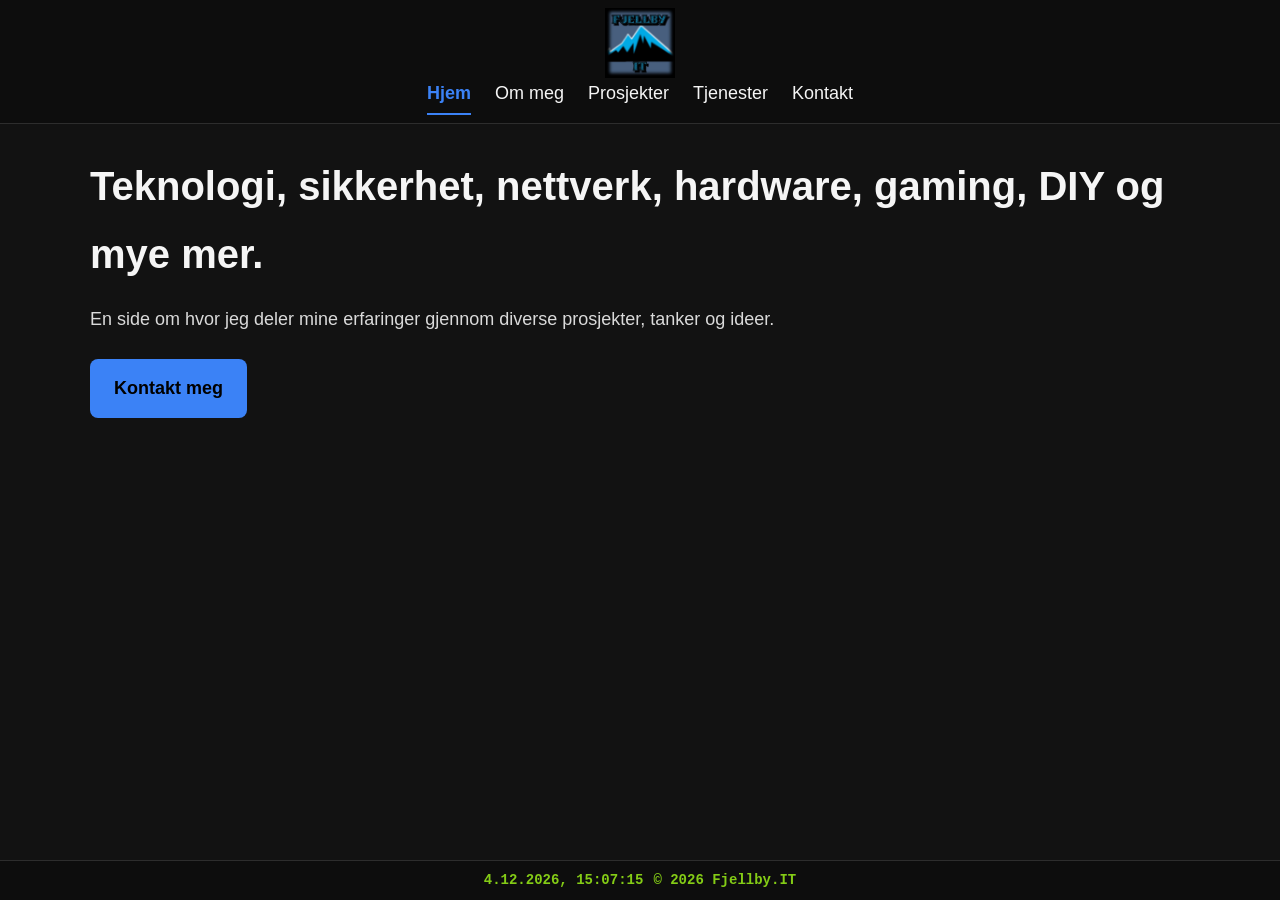
<file: index.html>
<!DOCTYPE html>
<html lang="no">
<head>
<link rel="icon" type="image/png" href="image/favicon.png">
<meta charset="UTF-8">
<meta name="viewport" content="width=device-width, initial-scale=1.0">
<title>Fjellby.IT</title>
<link rel="stylesheet" href="style.css">
</head>

<body>

<header>
<div class="container">
<nav>
<div class="logo"><a href="index.html"><img src="image/fjellbyit.png" alt="Fjellby.IT"></a></div>

<div class="menu">
<a href="index.html" class="active">Hjem</a>
<a href="about.html">Om meg</a>
<a href="prosjekter.html">Prosjekter</a>
<a href="services.html">Tjenester</a>
<a href="contact.html">Kontakt</a>
</div>
</nav>
</div>
</header>

<section class="hero container">
<h1>Teknologi, sikkerhet, nettverk, hardware, gaming, DIY og mye mer.</h1>

<p>
En side om hvor jeg deler mine erfaringer gjennom diverse prosjekter, tanker og ideer.
</p>

<a href="contact.html" class="btn">Kontakt meg</a>

</section>

<footer>
    <p id="clock"></p>
    <p class="clock-style">&copy; <span id="current-year"></span> Fjellby.IT</p>
</footer>

<script>
    document.getElementById("current-year").textContent = new Date().getFullYear();
</script>

<script>
function updateClock() {
const now = new Date();

document.getElementById("clock").textContent =
now.toLocaleString("no-NO",{hour12: false});
}

updateClock();
setInterval(updateClock, 1000);
</script>
</body>
</html>
</file>
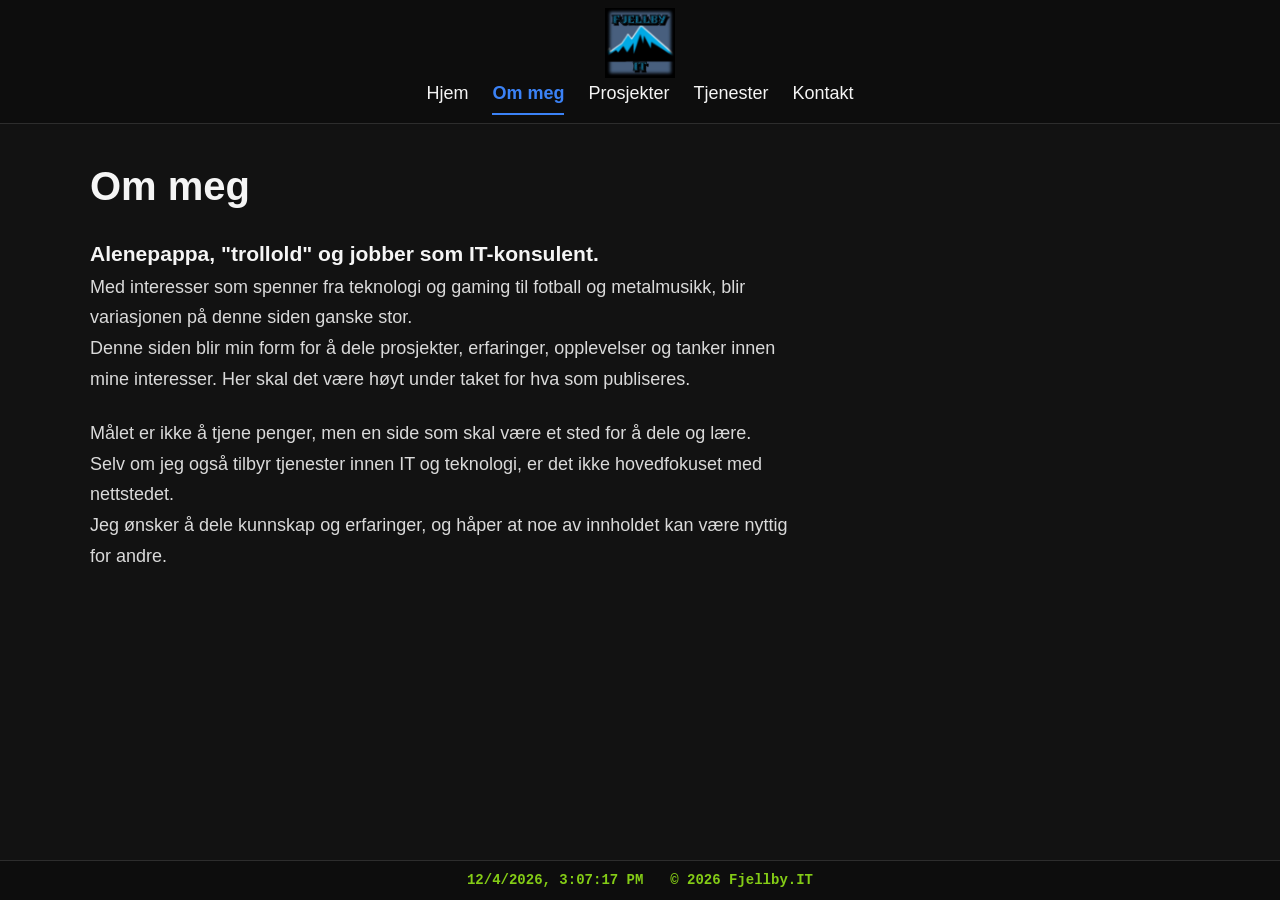
<file: About.html>
<!DOCTYPE html>
<html lang="no">
<head>
<link rel="icon" type="image/png" href="image/favicon.png">
<meta charset="UTF-8">
<meta name="viewport" content="width=device-width, initial-scale=1.0">
<title>Fjellby.IT</title>
<link rel="stylesheet" href="style.css">
</head>


<body>
<header>
<div class="container">
<nav>
<div class="logo"><a href="index.html"><img src="image/fjellbyit.png" alt="Fjellby.IT"> </a></div>

<div class="menu">
<a href="index.html">Hjem</a>
<a href="about.html" class="active">Om meg</a>
<a href="prosjekter.html">Prosjekter</a>
<a href="services.html">Tjenester</a>
<a href="contact.html">Kontakt</a>
</div>
</nav>
</div>
</header>

<section class="hero container">

<h1>Om meg</h1>


<h3>Alenepappa, "trollold" og jobber som IT-konsulent.</h3>
<p>Med interesser som spenner fra teknologi og gaming til fotball og metalmusikk, blir variasjonen på denne siden ganske stor.<br>
Denne siden blir min form for å dele prosjekter, erfaringer, opplevelser og tanker innen mine interesser. Her skal det være høyt under taket for hva som publiseres.</p> 
<p>Målet er ikke å tjene penger, men en side som skal være et sted for å dele og lære.
Selv om jeg også tilbyr tjenester innen IT og teknologi, er det ikke hovedfokuset med nettstedet.<br>
Jeg ønsker å dele kunnskap og erfaringer, og håper at noe av innholdet kan være nyttig for andre.</p>

<p>

</p>



</section>
<footer>
<p id="clock"></p>
<p class="clock-style">&nbsp; &copy; 2026 Fjellby.IT</p>
</footer>

<script>
function updateClock() {
const now = new Date();

document.getElementById("clock").textContent =
now.toLocaleString();
}

updateClock();
setInterval(updateClock, 1000);
</script>

</body>
</html>
</file>
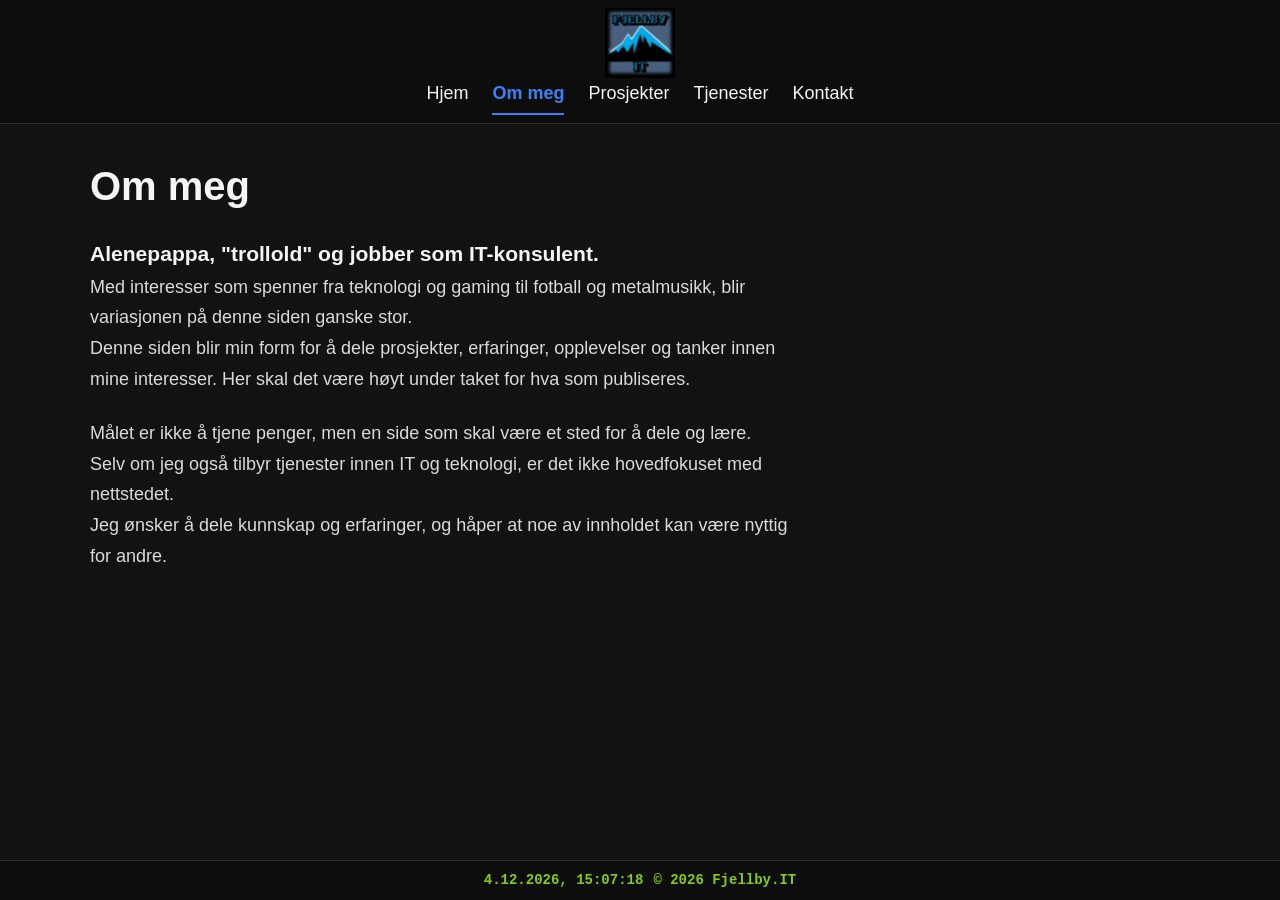
<file: about.html>
<!DOCTYPE html>
<html lang="no">
<head>
<link rel="icon" type="image/png" href="image/favicon.png">
<meta charset="UTF-8">
<meta name="viewport" content="width=device-width, initial-scale=1.0">
<title>Fjellby.IT</title>
<link rel="stylesheet" href="style.css">
</head>


<body>
<header>
<div class="container">
<nav>
<div class="logo"><a href="index.html"><img src="image/fjellbyit.png" alt="Fjellby.IT"> </a></div>

<div class="menu">
<a href="index.html">Hjem</a>
<a href="about.html" class="active">Om meg</a>
<a href="prosjekter.html">Prosjekter</a>
<a href="services.html">Tjenester</a>
<a href="contact.html">Kontakt</a>
</div>
</nav>
</div>
</header>

<section class="hero container">

<h1>Om meg</h1>


<h3>Alenepappa, "trollold" og jobber som IT-konsulent.</h3>
<p>Med interesser som spenner fra teknologi og gaming til fotball og metalmusikk, blir variasjonen på denne siden ganske stor.<br>
Denne siden blir min form for å dele prosjekter, erfaringer, opplevelser og tanker innen mine interesser. Her skal det være høyt under taket for hva som publiseres.</p> 
<p>Målet er ikke å tjene penger, men en side som skal være et sted for å dele og lære.
Selv om jeg også tilbyr tjenester innen IT og teknologi, er det ikke hovedfokuset med nettstedet.<br>
Jeg ønsker å dele kunnskap og erfaringer, og håper at noe av innholdet kan være nyttig for andre.</p> 

<p>

</p>



</section>
<footer>
    <p id="clock"></p>
    <p class="clock-style">&copy; <span id="current-year"></span> Fjellby.IT</p>
</footer>

<script>
    document.getElementById("current-year").textContent = new Date().getFullYear();
</script>

<script>
function updateClock() {
const now = new Date();

document.getElementById("clock").textContent =
now.toLocaleString("no-NO",{hour12: false});
}

updateClock();
setInterval(updateClock, 1000);
</script>

</body>
</html>
</file>
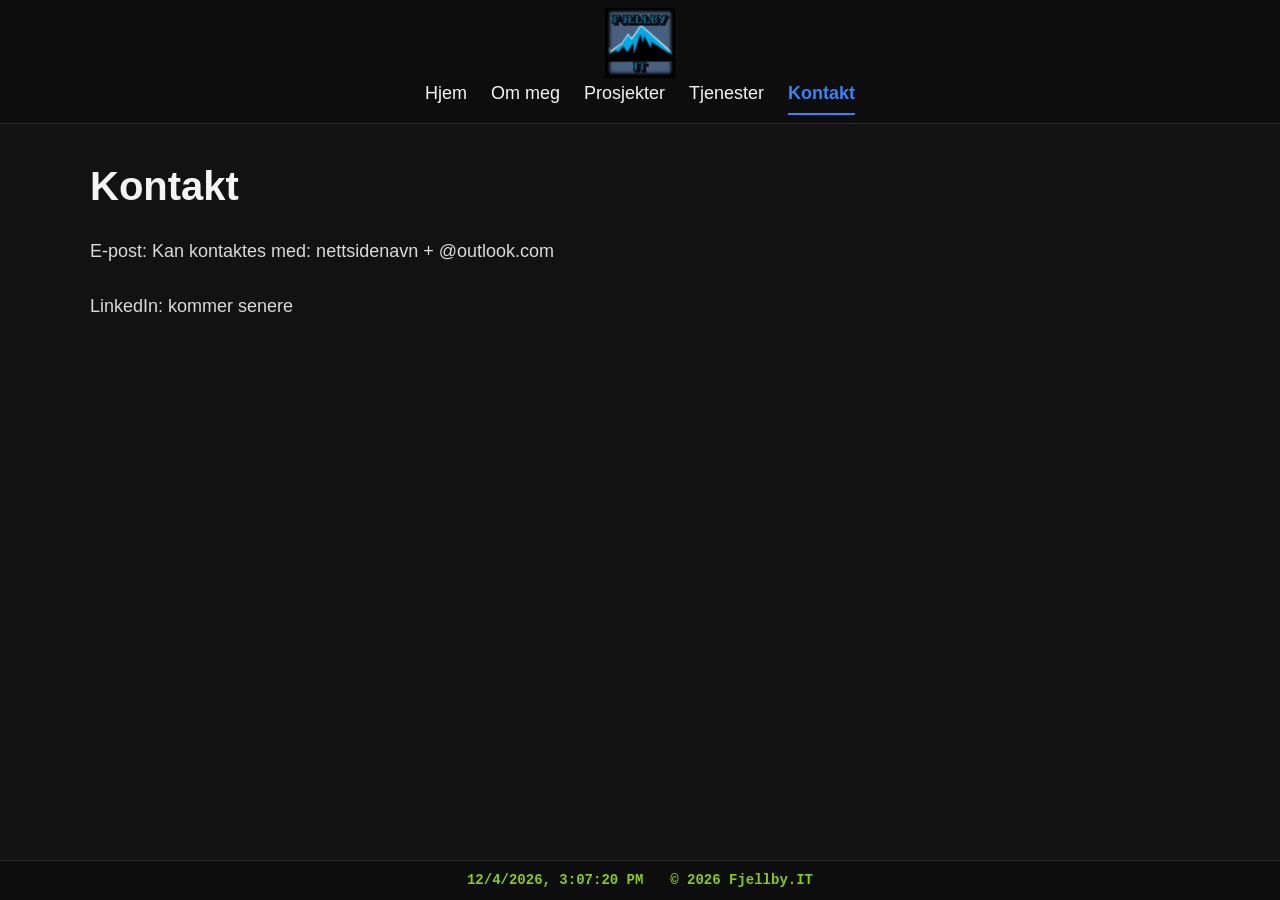
<file: Contact.html>
<!DOCTYPE html>
<html lang="no">
<head>
<link rel="icon" type="image/png" href="image/favicon.png">
<meta charset="UTF-8">
<meta name="viewport" content="width=device-width, initial-scale=1.0">
<title>Fjellby.IT</title>
<link rel="stylesheet" href="style.css">
</head>


<body>
<header>
<div class="container">
<nav>
<div class="logo"><a href="index.html"><img src="image/fjellbyit.png" alt="Fjellby.IT"></a></div>

<div class="menu">
<a href="index.html">Hjem</a>
<a href="about.html">Om meg</a>
<a href="prosjekter.html">Prosjekter</a>
<a href="services.html">Tjenester</a>
<a href="contact.html" class="active">Kontakt</a>
</div>
</nav>
</div>
</header>


<section class="hero container">


<h1>Kontakt</h1>

<p>E-post: Kan kontaktes med: nettsidenavn + @outlook.com</p>

<p>LinkedIn: kommer senere</p>
</section>

<footer>
<p id="clock"></p>
<p class="clock-style">&nbsp; &copy; 2026 Fjellby.IT</p>
</footer>

<script>
function updateClock() {
const now = new Date();

document.getElementById("clock").textContent =
now.toLocaleString();
}

updateClock();
setInterval(updateClock, 1000);
</script>
</body>
</html>
</file>
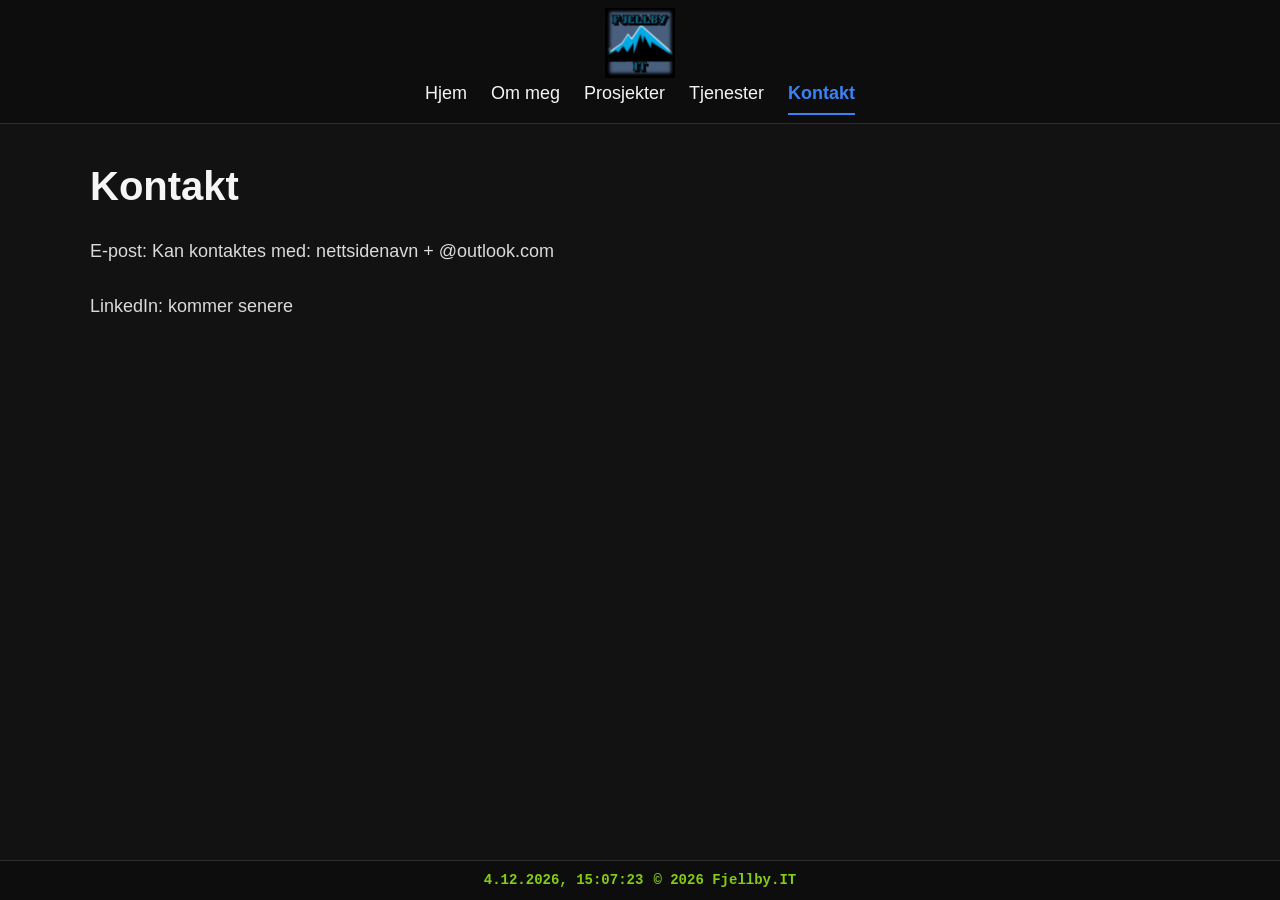
<file: contact.html>
<!DOCTYPE html>
<html lang="no">
<head>
<link rel="icon" type="image/png" href="image/favicon.png">
<meta charset="UTF-8">
<meta name="viewport" content="width=device-width, initial-scale=1.0">
<title>Fjellby.IT</title>
<link rel="stylesheet" href="style.css">
</head>


<body>
<header>
<div class="container">
<nav>
<div class="logo"><a href="index.html"><img src="image/fjellbyit.png" alt="Fjellby.IT"></a></div>

<div class="menu">
<a href="index.html">Hjem</a>
<a href="about.html">Om meg</a>
<a href="prosjekter.html">Prosjekter</a>
<a href="services.html">Tjenester</a>
<a href="contact.html" class="active">Kontakt</a>
</div>
</nav>
</div>
</header>


<section class="hero container">


<h1>Kontakt</h1>

<p>E-post: Kan kontaktes med: nettsidenavn + @outlook.com</p>

<p>LinkedIn: kommer senere</p>
</section>

<footer>
    <p id="clock"></p>
    <p class="clock-style">&copy; <span id="current-year"></span> Fjellby.IT</p>
</footer>

<script>
    document.getElementById("current-year").textContent = new Date().getFullYear();
</script>

<script>
function updateClock() {
const now = new Date();

document.getElementById("clock").textContent =
now.toLocaleString("no-NO",{hour12: false});
}

updateClock();
setInterval(updateClock, 1000);
</script>
</body>
</html>
</file>
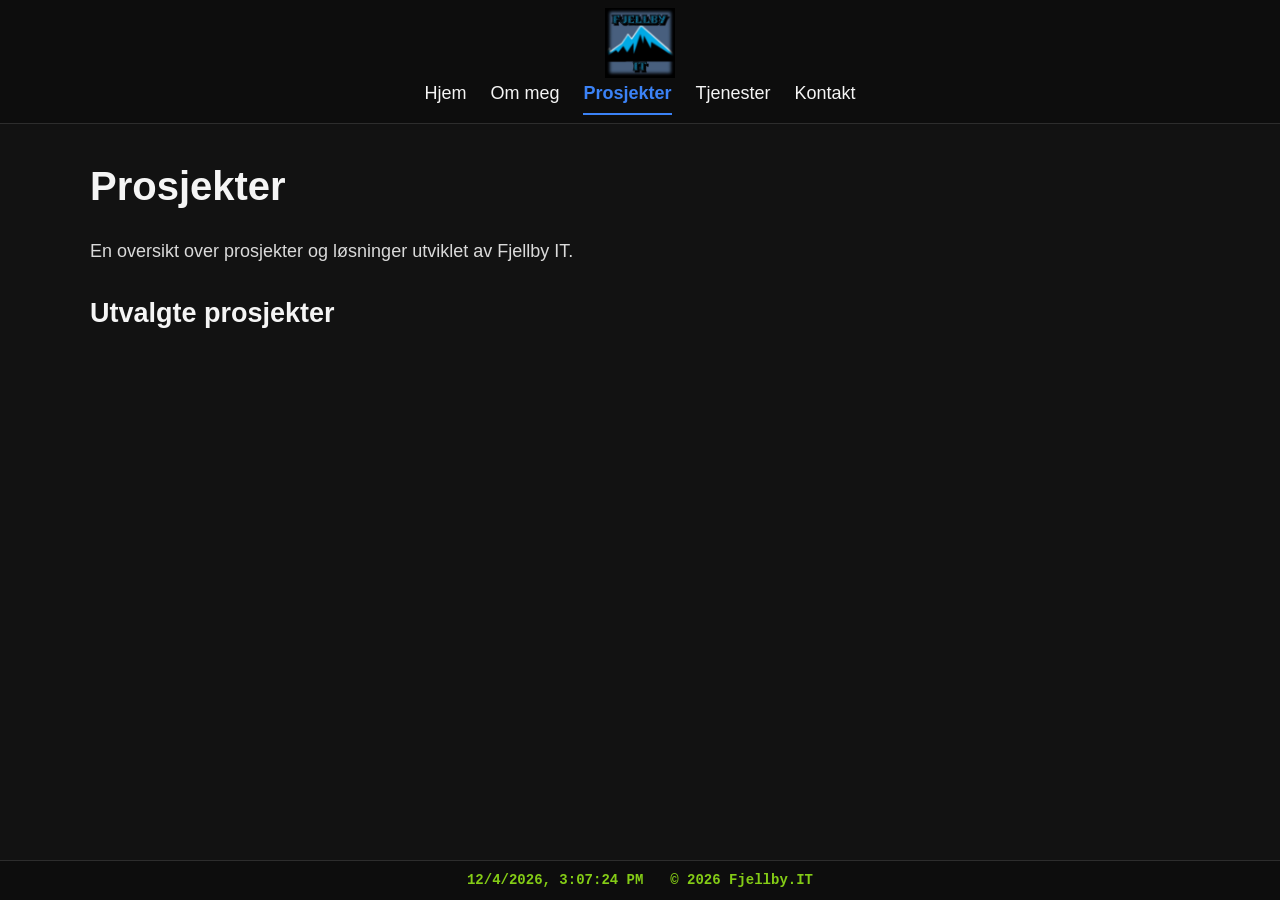
<file: Prosjekter.html>
<!DOCTYPE html>
<html lang="no">
<head>
<link rel="icon" type="image/png" href="image/favicon.png">
<meta charset="UTF-8">
<meta name="viewport" content="width=device-width, initial-scale=1.0">
<title>Fjellby.IT</title>
<link rel="stylesheet" href="style.css">
</head>


<body>
<header>
<div class="container">
<nav>
<div class="logo"><a href="index.html"><img src="image/fjellbyit.png" alt="Fjellby.IT"></a></div>

<div class="menu">
<a href="index.html">Hjem</a>
<a href="about.html">Om meg</a>
<a href="prosjekter.html" class="active">Prosjekter</a>
<a href="services.html">Tjenester</a>
<a href="contact.html">Kontakt</a>
</div>
</nav>
</div>
</header>

<section class="hero container">
		<h1>Prosjekter</h1>
		<p>En oversikt over prosjekter og løsninger utviklet av Fjellby IT.</p>

		<h2>Utvalgte prosjekter</h2>
				
		<!--h3>Nettsider</h3>
        <p>Moderne og brukervennlige nettsider tilpasset ulike behov.</p>
		
        <h3>Digitale løsninger</h3>
		<p>Praktiske digitale løsninger som gjør arbeidshverdagen enklere.</p-->

</section>

<footer>
<p id="clock"></p>
<p class="clock-style">&nbsp; &copy; 2026 Fjellby.IT</p>
</footer>

<script>
function updateClock() {
const now = new Date();

document.getElementById("clock").textContent =
now.toLocaleString();
}

updateClock();
setInterval(updateClock, 1000);
</script>
</body>
</html>
</file>
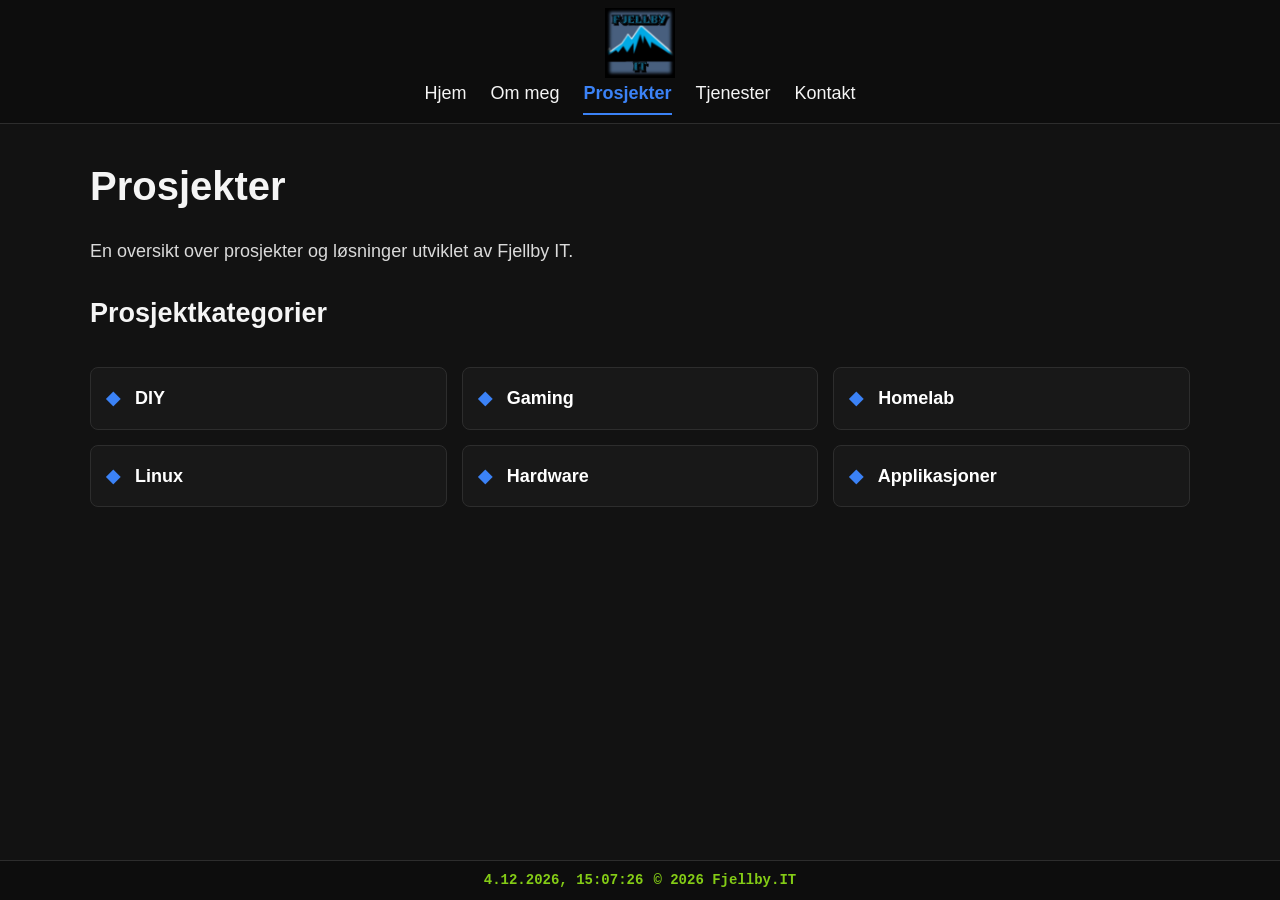
<file: prosjekter.html>
<!DOCTYPE html>
<html lang="no">
<head>
<link rel="icon" type="image/png" href="image/favicon.png">
<meta charset="UTF-8">
<meta name="viewport" content="width=device-width, initial-scale=1.0">
<title>Fjellby.IT</title>
<link rel="stylesheet" href="style.css">
</head>


<body>
<header>
<div class="container">
<nav>
<div class="logo"><a href="index.html"><img src="image/fjellbyit.png" alt="Fjellby.IT"></a></div>

<div class="menu">
<a href="index.html">Hjem</a>
<a href="about.html">Om meg</a>
<a href="prosjekter.html" class="active">Prosjekter</a>
<a href="services.html">Tjenester</a>
<a href="contact.html">Kontakt</a>
</div>
</nav>
</div>
</header>

<section class="hero container">
		<h1>Prosjekter</h1>
		<p>En oversikt over prosjekter og løsninger utviklet av Fjellby IT.</p>

		<h2>Prosjektkategorier</h2>
        <br>

<div class="project-list">

    <a href="prosjekter/diy.html" class="project-box">
        <span class="project-icon">◆</span>
        DIY
    </a>

    <a href="prosjekter/gaming.html" class="project-box">
        <span class="project-icon">◆</span>
        Gaming
    </a>

    <a href="prosjekter/homelab.html" class="project-box">
        <span class="project-icon">◆</span>
        Homelab
    </a>

    <a href="prosjekter/linux.html" class="project-box">
        <span class="project-icon">◆</span>
        Linux
    </a>

    <a href="prosjekter/hardware.html" class="project-box">
        <span class="project-icon">◆</span>
        Hardware
    </a>

     <a href="prosjekter/apps.html" class="project-box">
        <span class="project-icon">◆</span>
        Applikasjoner
    </a>

</div>
        
		
        <!--h3>Digitale løsninger</h3>
		<p>Praktiske digitale løsninger som gjør arbeidshverdagen enklere.</p-->

</section>

<footer>
    <p id="clock"></p>
    <p class="clock-style">&copy; <span id="current-year"></span> Fjellby.IT</p>
</footer>

<script>
    document.getElementById("current-year").textContent = new Date().getFullYear();
</script>

<script>
function updateClock() {
const now = new Date();

document.getElementById("clock").textContent =
now.toLocaleString("no-NO",{hour12: false});
}

updateClock();
setInterval(updateClock, 1000);
</script>
</body>
</html>
</file>
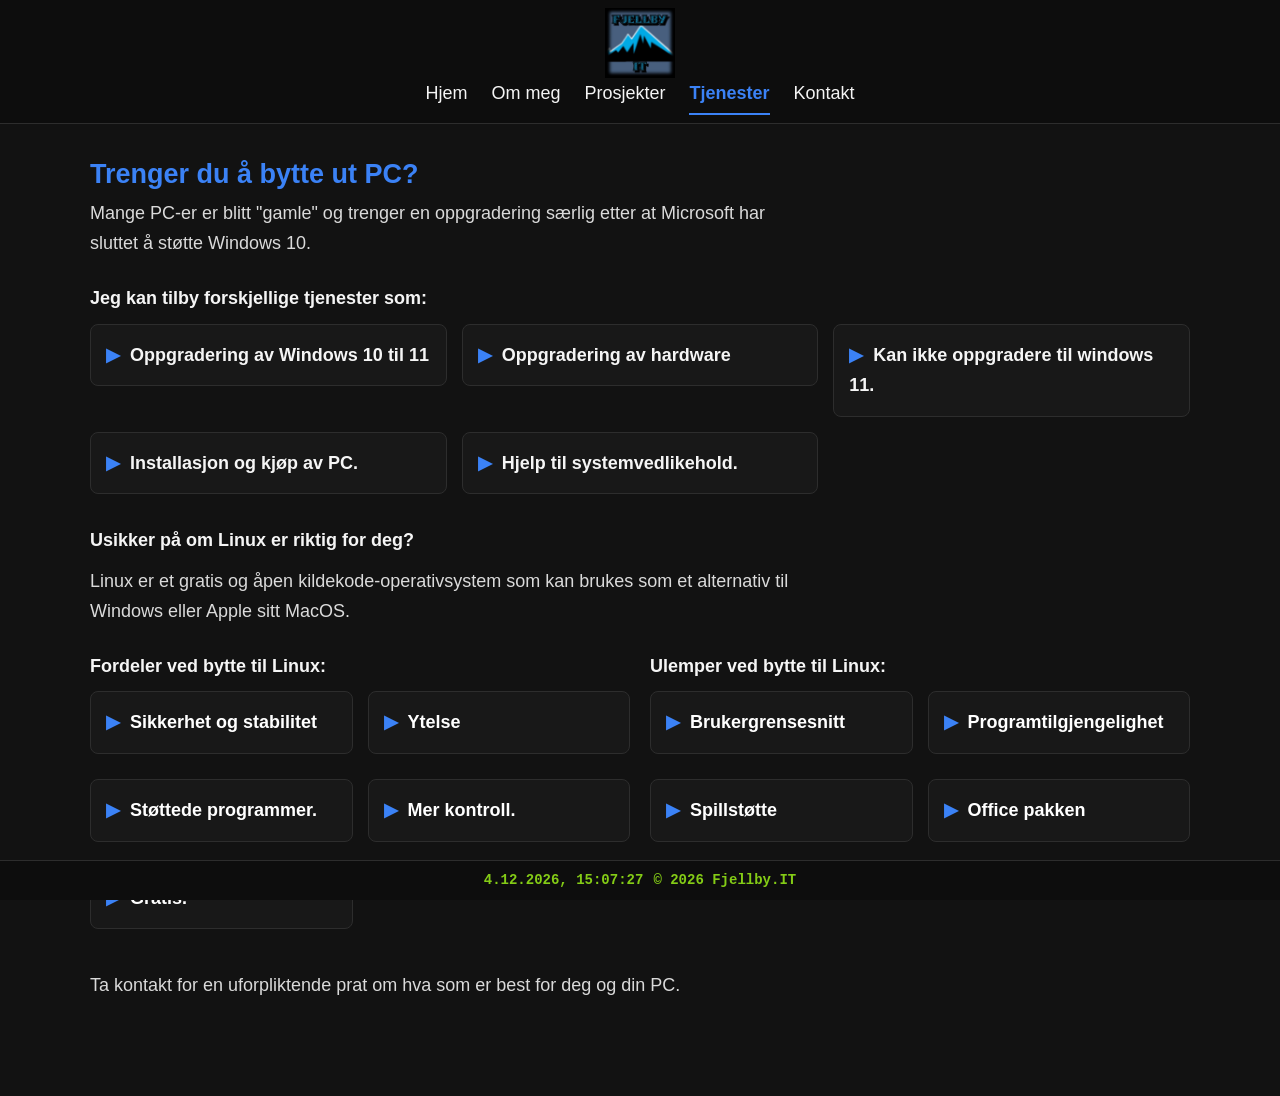
<file: services.html>
<!DOCTYPE html>
<html lang="no">
<head>
<link rel="icon" type="image/png" href="image/favicon.png">
<meta charset="UTF-8">
<meta name="viewport" content="width=device-width, initial-scale=1.0">
<title>Fjellby.IT</title>
<link rel="stylesheet" href="style.css">
</head>


<body>
<header>
<div class="container">
<nav>
<div class="logo"><a href="index.html"><img src="image/fjellbyit.png" alt="Fjellby.IT"></a></div>

<div class="menu">
<a href="index.html">Hjem</a>
<a href="about.html">Om meg</a>
<a href="prosjekter.html">Prosjekter</a>
<a href="services.html" class="active">Tjenester</a>
<a href="contact.html">Kontakt</a>
</div>
</nav>
</div>
</header>

<section class="hero container">
    
<h2 class="page-title">Trenger du å bytte ut PC?</h2>
<p>Mange PC-er er blitt "gamle" og trenger en oppgradering særlig etter at Microsoft har sluttet å støtte Windows 10.</p>
<h4>Jeg kan tilby forskjellige tjenester som:</h4>
<div class="column">
    <div class="service-list-3">
    
    <details>
        <summary>Oppgradering av Windows 10 til 11</summary>
        <p>Sjekke for muligheter for oppgradering av Windows 10 til 11.</p>
    </details>
    <details>
        <summary>Oppgradering av hardware</summary>
        <p>Sjekke om det går an å oppgradere hardware og gi tips til hvilke innkjøp det er verdt å gjøre.</p>
    </details>
    <details>
        <summary>Kan ikke oppgradere til windows 11.</summary>
        <p>Bytte fra Windows operativsystem til et Linux basert operativsystem kan gi PC en nytt liv noen år til.</p>
    </details>
    <details>
        <summary>Installasjon og kjøp av PC.</summary>
        <p>Installere ny hardware eller software og gi råd om kjøp av ny PC, hardware og software.</p>
    </details>
    <details>
        <summary>Hjelp til systemvedlikehold.</summary>
        <p>"Cleanup" av systemet (om pc virker treg). Sette opp ny PC, nettverk og trådløse enheter. Eventuelt sikkerhetskopi av filer.</p>  
    </details>
    </div>
</div>
<br>
<h4>Usikker på om Linux er riktig for deg?</h4>
    <p>Linux er et gratis og åpen kildekode-operativsystem som kan brukes som et alternativ til Windows eller Apple sitt MacOS.</p>
<div class="pros-cons">
    <div class="column">
    <h4>Fordeler ved bytte til Linux:</h4>
    <div class="service-list">

<details>
    <summary>Sikkerhet og stabilitet</summary>
    <p>Økt sikkerhet og stabilitet ettersom Windows 10 ikke lenger støttes og oppdateres.</p>
</details>
<details>
    <summary>Ytelse</summary>
    <p>Bedre ytelse på eldre PC-er.</p>
</details>
<details> 
    <summary>Støttede programmer.</summary>
    <p>Epost, nettbank, internett, og andre programmer i nettleser fungerer som før.</p>
</details>
<details>
    <summary>Mer kontroll.</summary>
    <p>Mer kontroll over ditt system og personlig informasjon. Informasjonen din blir ikke solgt til tredjeparter.</p>
</details>
<details>
    <summary>Gratis.</summary>
    <p>Mulighet for å bruke programmer som er gratis og har åpen kildekode-programvare.</p>
</details>
    </div>
    </div>
<br>
<div class="column">
<h4>Ulemper ved bytte til Linux:</h4>
<div class="service-list">

<details>
    <summary>Brukergrensesnitt</summary>
    <p>Det kan se litt annerledes ut enn det du er vant til.</p>
</details>
<details>
    <summary>Programtilgjengelighet</summary>
    <p>Ikke alle programmer er tilgjengelige for Linux.</p>
</details>
<details>
    <summary>Spillstøtte</summary>
    <p>Spill som krever Anti-cheat-systemer støttes ikke i Linux per dags dato. Noen spill kan også være vanskelige å starte eller starter ikke i det hele tatt.</p>
</details>
<details>
    <summary>Office pakken</summary>
    <p>Office pakken er ikke tilgjengelig for Linux (men det finnes alternativer som ser og fungerer på lik linje).</p>
</details>
</div>
</div>
</div>
<br>
<p>Ta kontakt for en uforpliktende prat om hva som er best for deg og din PC.</p>
</section>
<footer>
    <p id="clock"></p>
    <p class="clock-style">&copy; <span id="current-year"></span> Fjellby.IT</p>
</footer>

<script>
    document.getElementById("current-year").textContent = new Date().getFullYear();
</script>

<script>
function updateClock() {
const now = new Date();

document.getElementById("clock").textContent =
now.toLocaleString("no-NO",{hour12: false});
}

updateClock();
setInterval(updateClock, 1000);
</script>
</body>
</html>
</file>
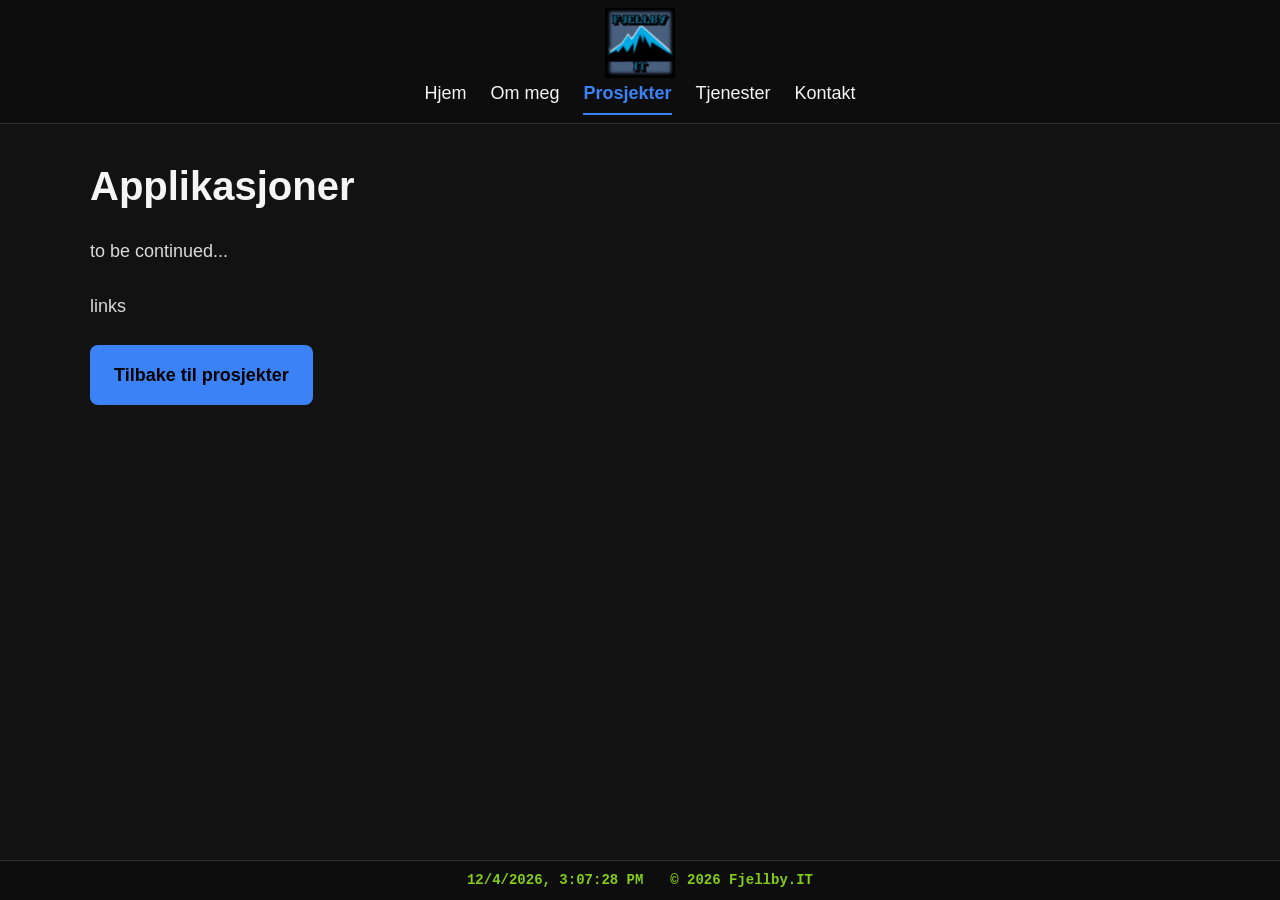
<file: prosjekter/apps.html>
<!DOCTYPE html>
<html lang="no">
<head>
<link rel="icon" type="image/png" href="../image/favicon.png">
<meta charset="UTF-8">
<meta name="viewport" content="width=device-width, initial-scale=1.0">
<title>Fjellby.IT</title>
<link rel="stylesheet" href="../style.css">
</head>


<body>
<header>
<div class="container">
<nav>
<div class="logo"><a href="../index.html"><img src="../image/fjellbyit.png" alt="Fjellby.IT"></a></div>

<div class="menu">
<a href="../index.html">Hjem</a>
<a href="../about.html">Om meg</a>
<a href="../prosjekter.html" class="active">Prosjekter</a>
<a href="../services.html">Tjenester</a>
<a href="../contact.html">Kontakt</a>
</div>
</nav>
</div>
</header>


<section class="hero container">


<h1>Applikasjoner</h1>

<p>to be continued...</p>

<p>links</p>
<a href="../prosjekter.html" class="btn">Tilbake til prosjekter</a>
</section>

<footer>
<p id="clock"></p>
<p class="clock-style">&nbsp; &copy; 2026 Fjellby.IT</p>
</footer>

<script>
function updateClock() {
const now = new Date();

document.getElementById("clock").textContent =
now.toLocaleString();
}

updateClock();
setInterval(updateClock, 1000);
</script>
</body>
</html>
</file>
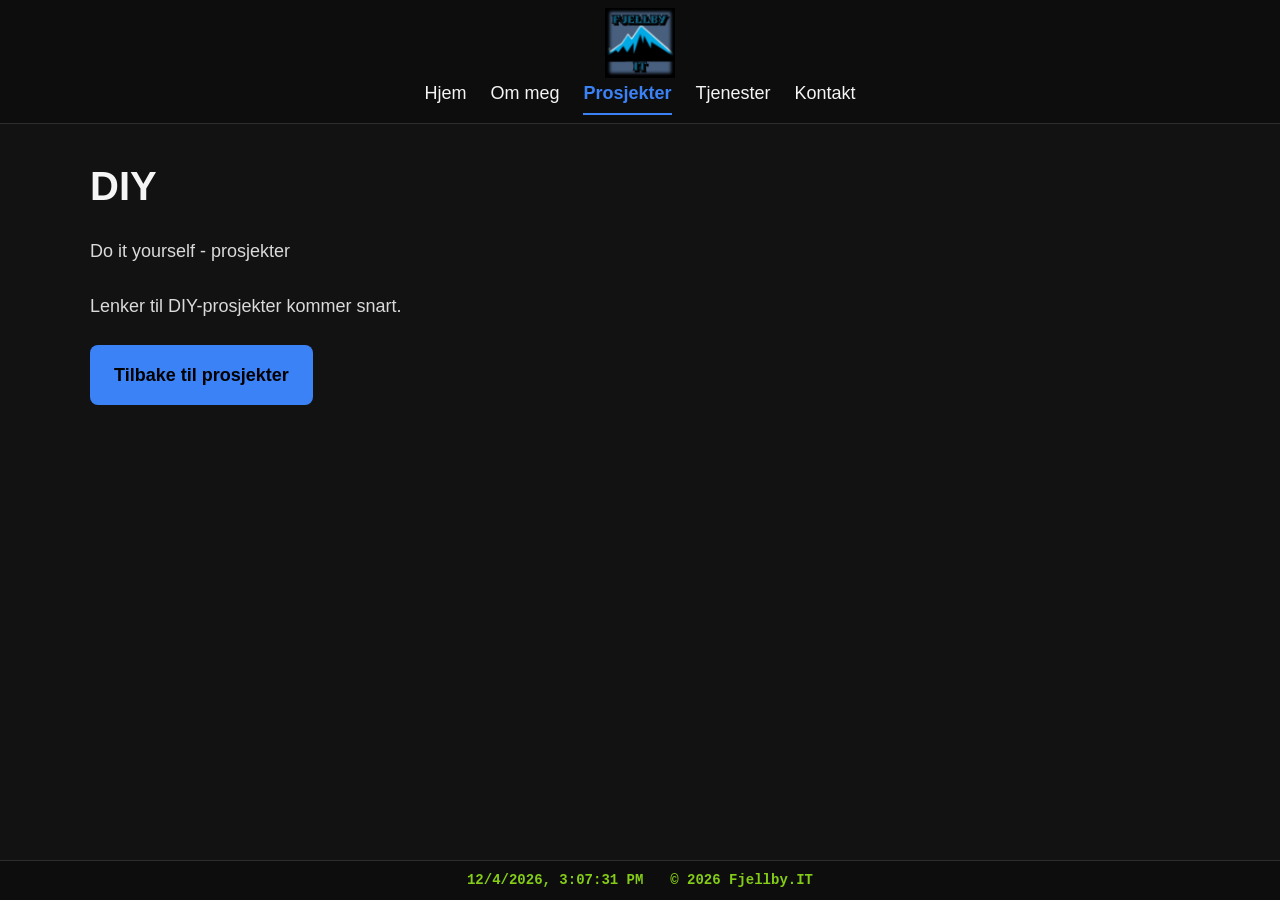
<file: prosjekter/diy.html>
<!DOCTYPE html>
<html lang="no">
<head>
<link rel="icon" type="image/png" href="../image/favicon.png">
<meta charset="UTF-8">
<meta name="viewport" content="width=device-width, initial-scale=1.0">
<title>Fjellby.IT</title>
<link rel="stylesheet" href="../style.css">
</head>


<body>
<header>
<div class="container">
<nav>
<div class="logo"><a href="../index.html"><img src="../image/fjellbyit.png" alt="Fjellby.IT"></a></div>

<div class="menu">
<a href="../index.html">Hjem</a>
<a href="../about.html">Om meg</a>
<a href="../prosjekter.html" class="active">Prosjekter</a>
<a href="../services.html">Tjenester</a>
<a href="../contact.html">Kontakt</a>
</div>
</nav>
</div>
</header>


<section class="hero container">


<h1>DIY</h1>

<p>Do it yourself - prosjekter</p>

<p>Lenker til DIY-prosjekter kommer snart.</p>
<a href="../prosjekter.html" class="btn">Tilbake til prosjekter</a>
</section>

<footer>
<p id="clock"></p>
<p class="clock-style">&nbsp; &copy; 2026 Fjellby.IT</p>
</footer>

<script>
function updateClock() {
const now = new Date();

document.getElementById("clock").textContent =
now.toLocaleString();
}

updateClock();
setInterval(updateClock, 1000);
</script>
</body>
</html>
</file>
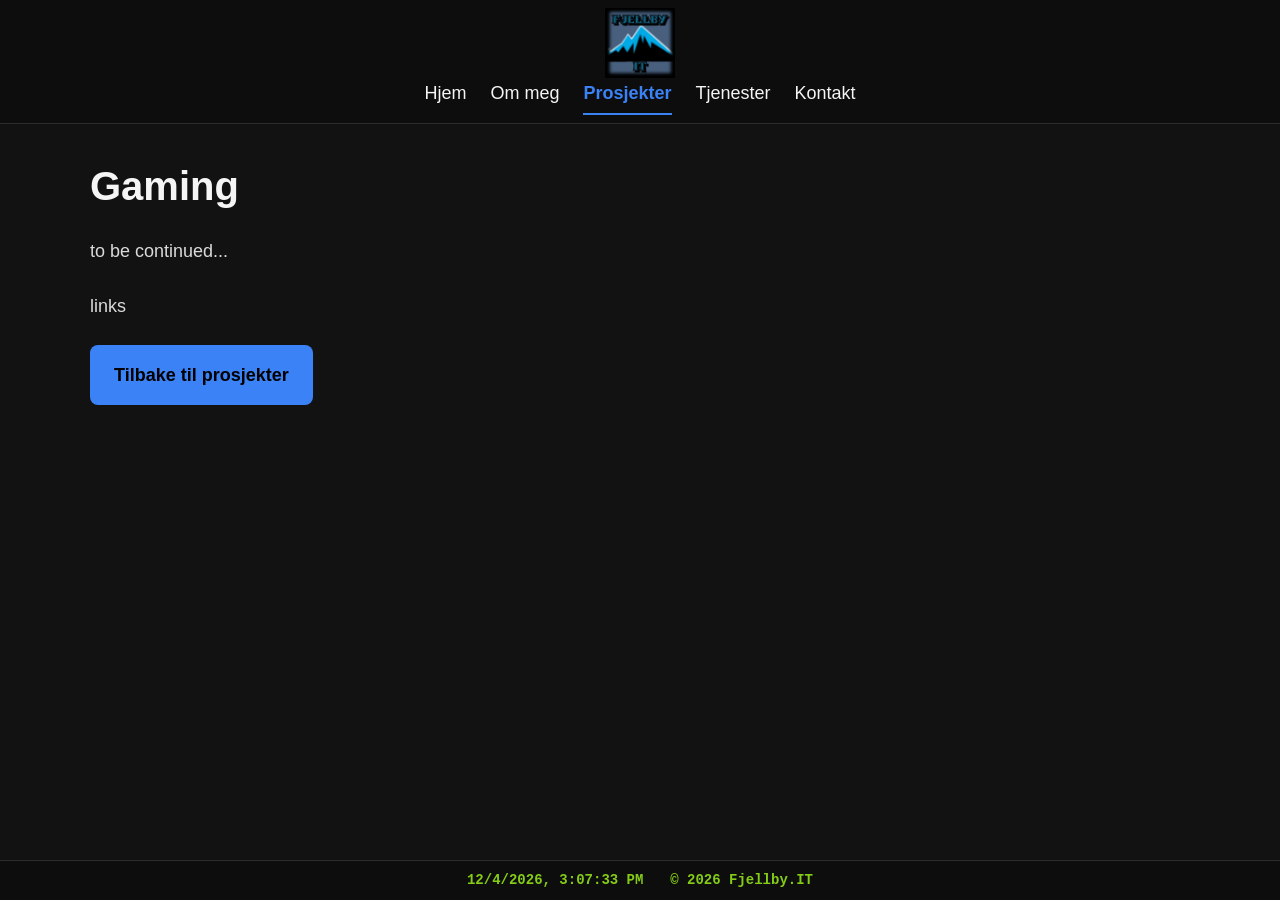
<file: prosjekter/gaming.html>
<!DOCTYPE html>
<html lang="no">
<head>
<link rel="icon" type="image/png" href="../image/favicon.png">
<meta charset="UTF-8">
<meta name="viewport" content="width=device-width, initial-scale=1.0">
<title>Fjellby.IT</title>
<link rel="stylesheet" href="../style.css">
</head>


<body>
<header>
<div class="container">
<nav>
<div class="logo"><a href="../index.html"><img src="../image/fjellbyit.png" alt="Fjellby.IT"></a></div>

<div class="menu">
<a href="../index.html">Hjem</a>
<a href="../about.html">Om meg</a>
<a href="../prosjekter.html" class="active">Prosjekter</a>
<a href="../services.html">Tjenester</a>
<a href="../contact.html">Kontakt</a>
</div>
</nav>
</div>
</header>


<section class="hero container">


<h1>Gaming</h1>

<p>to be continued...</p>

<p>links</p>
</p><a href="../prosjekter.html" class="btn">Tilbake til prosjekter</a>
</section>

<footer>
<p id="clock"></p>
<p class="clock-style">&nbsp; &copy; 2026 Fjellby.IT</p>
</footer>

<script>
function updateClock() {
const now = new Date();

document.getElementById("clock").textContent =
now.toLocaleString();
}

updateClock();
setInterval(updateClock, 1000);
</script>
</body>
</html>
</file>
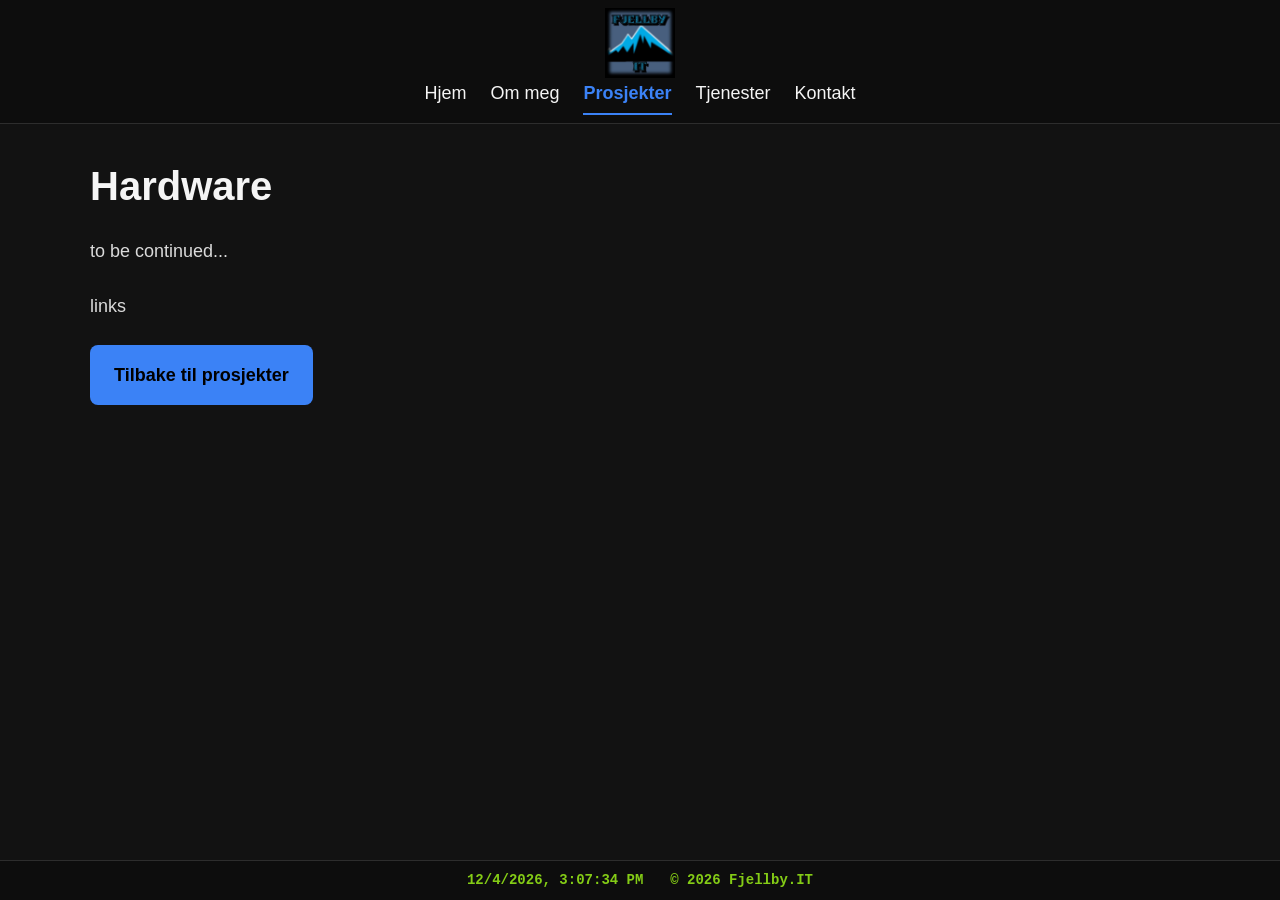
<file: prosjekter/hardware.html>
<!DOCTYPE html>
<html lang="no">
<head>
<link rel="icon" type="image/png" href="../image/favicon.png">
<meta charset="UTF-8">
<meta name="viewport" content="width=device-width, initial-scale=1.0">
<title>Fjellby.IT</title>
<link rel="stylesheet" href="../style.css">
</head>


<body>
<header>
<div class="container">
<nav>
<div class="logo"><a href="../index.html"><img src="../image/fjellbyit.png" alt="Fjellby.IT"></a></div>

<div class="menu">
<a href="../index.html">Hjem</a>
<a href="../about.html">Om meg</a>
<a href="../prosjekter.html" class="active">Prosjekter</a>
<a href="../services.html">Tjenester</a>
<a href="../contact.html">Kontakt</a>
</div>
</nav>
</div>
</header>


<section class="hero container">


<h1>Hardware</h1>

<p>to be continued...</p>

<p>links</p>
</p><a href="../prosjekter.html" class="btn">Tilbake til prosjekter</a>
</section>

<footer>
<p id="clock"></p>
<p class="clock-style">&nbsp; &copy; 2026 Fjellby.IT</p>
</footer>

<script>
function updateClock() {
const now = new Date();

document.getElementById("clock").textContent =
now.toLocaleString();
}

updateClock();
setInterval(updateClock, 1000);
</script>
</body>
</html>
</file>
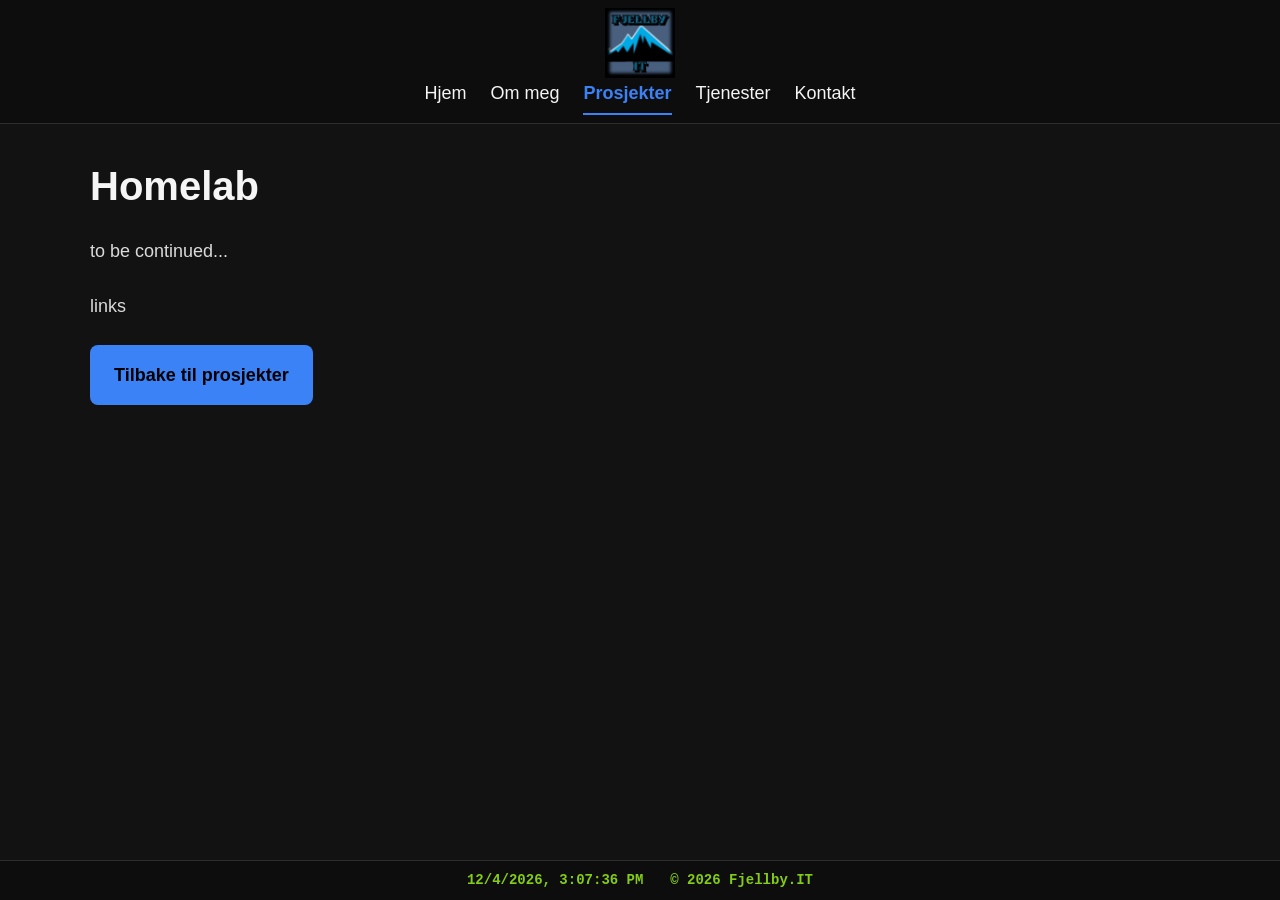
<file: prosjekter/homelab.html>
<!DOCTYPE html>
<html lang="no">
<head>
<link rel="icon" type="image/png" href="../image/favicon.png">
<meta charset="UTF-8">
<meta name="viewport" content="width=device-width, initial-scale=1.0">
<title>Fjellby.IT</title>
<link rel="stylesheet" href="../style.css">
</head>


<body>
<header>
<div class="container">
<nav>
<div class="logo"><a href="../index.html"><img src="../image/fjellbyit.png" alt="Fjellby.IT"></a></div>

<div class="menu">
<a href="../index.html">Hjem</a>
<a href="../about.html">Om meg</a>
<a href="../prosjekter.html" class="active">Prosjekter</a>
<a href="../services.html">Tjenester</a>
<a href="../contact.html">Kontakt</a>
</div>
</nav>
</div>
</header>


<section class="hero container">


<h1>Homelab</h1>

<p>to be continued...</p>

<p>links</p>
</p><a href="../prosjekter.html" class="btn">Tilbake til prosjekter</a>
</section>

<footer>
<p id="clock"></p>
<p class="clock-style">&nbsp; &copy; 2026 Fjellby.IT</p>
</footer>

<script>
function updateClock() {
const now = new Date();

document.getElementById("clock").textContent =
now.toLocaleString();
}

updateClock();
setInterval(updateClock, 1000);
</script>
</body>
</html>
</file>
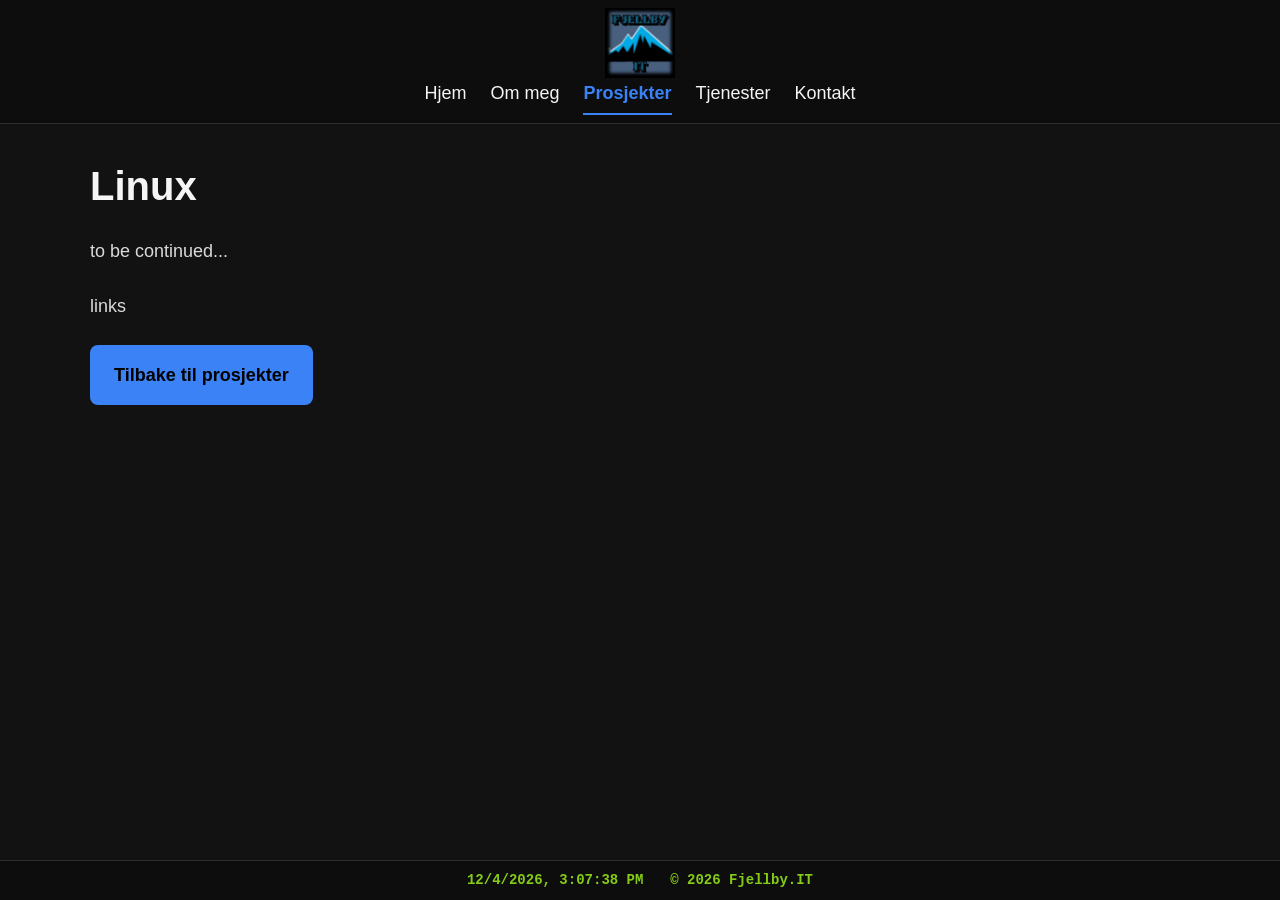
<file: prosjekter/linux.html>
<!DOCTYPE html>
<html lang="no">
<head>
<link rel="icon" type="image/png" href="../image/favicon.png">
<meta charset="UTF-8">
<meta name="viewport" content="width=device-width, initial-scale=1.0">
<title>Fjellby.IT</title>
<link rel="stylesheet" href="../style.css">
</head>


<body>
<header>
<div class="container">
<nav>
<div class="logo"><a href="../index.html"><img src="../image/fjellbyit.png" alt="Fjellby.IT"></a></div>

<div class="menu">
<a href="../index.html">Hjem</a>
<a href="../about.html">Om meg</a>
<a href="../prosjekter.html" class="active">Prosjekter</a>
<a href="../services.html">Tjenester</a>
<a href="../contact.html">Kontakt</a>
</div>
</nav>
</div>
</header>


<section class="hero container">


<h1>Linux</h1>

<p>to be continued...</p>

<p>links</p>
</p><a href="../prosjekter.html" class="btn">Tilbake til prosjekter</a>
</section>

<footer>
<p id="clock"></p>
<p class="clock-style">&nbsp; &copy; 2026 Fjellby.IT</p>
</footer>

<script>
function updateClock() {
const now = new Date();

document.getElementById("clock").textContent =
now.toLocaleString();
}

updateClock();
setInterval(updateClock, 1000);
</script>
</body>
</html>
</file>
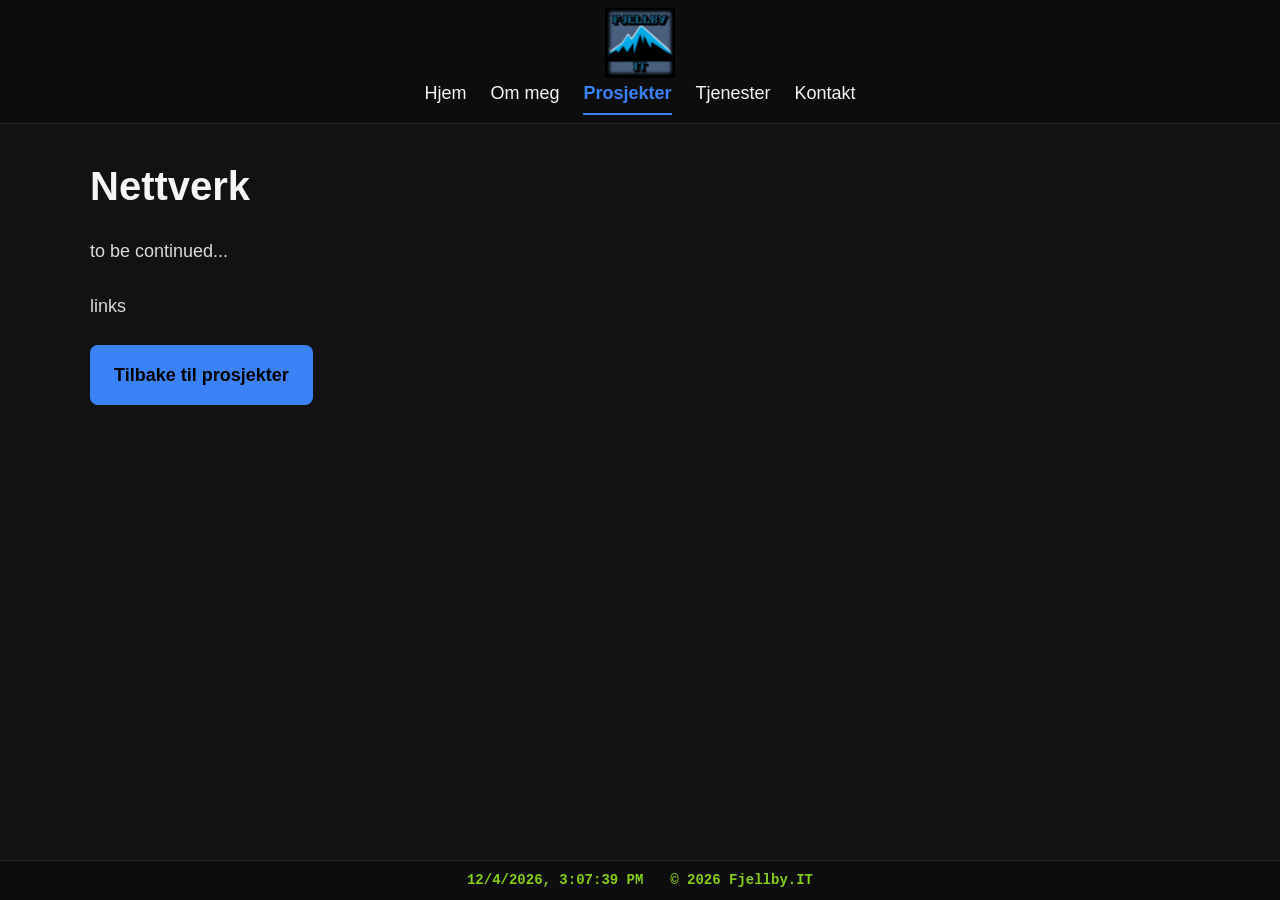
<file: prosjekter/nettverk.html>
<!DOCTYPE html>
<html lang="no">
<head>
<link rel="icon" type="image/png" href="image/favicon.png">
<meta charset="UTF-8">
<meta name="viewport" content="width=device-width, initial-scale=1.0">
<title>Fjellby.IT</title>
<link rel="stylesheet" href="../style.css">
</head>


<body>
<header>
<div class="container">
<nav>
<div class="logo"><a href="../index.html"><img src="../image/fjellbyit.png" alt="Fjellby.IT"></a></div>

<div class="menu">
<a href="../index.html">Hjem</a>
<a href="../about.html">Om meg</a>
<a href="../prosjekter.html" class="active">Prosjekter</a>
<a href="../services.html">Tjenester</a>
<a href="../contact.html">Kontakt</a>
</div>
</nav>
</div>
</header>


<section class="hero container">


<h1>Nettverk</h1>

<p>to be continued...</p>

<p>links</p>
</p><a href="../prosjekter.html" class="btn">Tilbake til prosjekter</a>
</section>

<footer>
<p id="clock"></p>
<p class="clock-style">&nbsp; &copy; 2026 Fjellby.IT</p>
</footer>

<script>
function updateClock() {
const now = new Date();

document.getElementById("clock").textContent =
now.toLocaleString();
}

updateClock();
setInterval(updateClock, 1000);
</script>
</body>
</html>
</file>
<file: style.css>
/* ==================================================
FJELLBY.IT
Minimal mørk stil
================================================== */

html {
    overflow-y: scroll;
    overflow-x: hidden;
}

body {
    overflow-x: hidden;
}


:root {
--blue: #3b82f6;
--blue-hover: #5b96f7;

--brown: #7c5a3a;

--bg: #121212;
--bg-light: #1e1e1e;

--text: #f5f5f5;
--text-muted: #dadada;

--border: #2d2d2d;

--max-width: 1100px;
}

/* Reset */

* {
margin: 0;
padding: 0;
box-sizing: border-box;
}

/* Generelt */

body {
background: var(--bg);
color: var(--text);

font-family:
"Segoe UI",
sans-serif;

line-height: 1.7;
font-size: 18px;

padding-top: 120px;
padding-bottom: 40px;
}

.container {
width: 90%;
max-width: var(--max-width);
margin: auto;
}

/* Lenker */

a {
color: var(--blue);
text-decoration: none;
}

a:hover {
color: var(--blue-hover);
}

.menu a.active {
color: #3b82f6;
font-weight: 700;
border-bottom: 2px solid #3b82f6;
padding-bottom: 4px;
}

/* Header */

header {
background: #0d0d0d;
border-bottom: 1px solid var(--border);
padding: 0.5rem 0;

 position: fixed;
    top: 0;
    left: 0;
    right: 0;
    z-index: 1000;
}

nav {
display: flex;
justify-content: space-between;
align-items: center;
flex-direction: column;
}

.logo {
font-size: 1.5rem;
font-weight: 700;
color: var(--blue);
}

.logo img {
height: 70px;
width: auto;
display: block;
}

.menu {
display: flex;
gap: 1.5rem;
}

.menu a {
color: var(--text);
transition: 0.2s;
}

.menu a:hover {
color: var(--blue);
}

/* Hero */

.hero {
padding: 2rem 0;
}

.hero h1 {
font-size: 2.5rem;
margin-bottom: 1rem;
}

.hero p {
color: var(--text-muted);
max-width: 700px;
margin-bottom: 1.5rem;
}

/* Knapp */

.btn {
display: inline-block;
background: var(--blue);
color: black;
padding: 0.9rem 1.5rem;
border-radius: 8px;
font-weight: bold;
}

.btn:hover {
background: var(--blue-hover);
color: black;
}

/* Seksjoner */

section {
padding: 2rem 0;
}

.section-title {
margin-bottom: 2rem;
color: var(--blue);
}

.page-title {
    color: var(--blue);
}

h4 {
    margin-bottom: 10px;
    font-weight: 700;
}


/* Kort */

.card-grid {
display: grid;
gap: 1.5rem;

grid-template-columns:
repeat(auto-fit, minmax(250px, 1fr));
}

.card {
background: var(--bg-light);
padding: 1.5rem;

border: 1px solid var(--border);
border-radius: 12px;
}

.card h3 {
margin-bottom: 1rem;
color: var(--brown);
}

/* Kontakt */

.contact {
background: var(--bg-light);
padding: 2rem;

border-radius: 12px;
border: 1px solid var(--border);
}

/* Footer */

footer {
    position: fixed;
    left: 0;
    right: 0;
    bottom: 0;

    height: 40px;

    background: #0d0d0d;
    border-top: 1px solid #2d2d2d;

    display: flex;
    justify-content: center;
    align-items: center;
    gap: 10px;

    z-index: 999;
}

footer p {
    margin: 0;
    padding: 0;
}


/* Mobil */

@media (max-width: 768px) {

.hero h1 {
font-size: 2rem;
}

.menu {
gap: 1rem;
}

}

@media (max-width: 768px) {

nav {
flex-direction: column;
gap: 15px;
}

.menu {
flex-wrap: wrap;
justify-content: center;
gap: 15px;
}

.hero h1 {
font-size: 2rem;
text-align: center;
}

.hero p {
text-align: center;
}

}

#clock, .clock-style{
color: #84cc16;

font-family: "Courier New", monospace;
font-weight: bold;
font-size: 14px;

margin: 0;
}


/*small info text*/
.service-list {
max-width: 800px;
}

.service-list details {
margin-bottom: 10px;
background: #181818;
border-radius: 8px;
overflow: hidden;
}

.service-list summary {
padding: 15px;
cursor: pointer;
font-weight: 600;
color: #fff;
transition: background 0.3s;
}

.service-list summary:hover {
background: #222;
}

.service-list p {
padding: 0 15px 15px 15px;
color: #ccc;
line-height: 1.6;
}
summary {
    list-style: none;
    cursor: pointer;
}

summary::before {
    content: "▶";
    margin-right: 10px;
    color: #3b82f6;
    display: inline-block;
    transition: transform 0.3s;
}

details[open] summary::before {
    transform: rotate(90deg);
}

/*grid layout for services*/
/* 2 kolonner på PC */
/* ==========================================
   Tjenester
========================================== */

.service-list-3 {
    display: grid;
    grid-template-columns: repeat(3, 1fr);
    gap: 15px;
    align-items: start;
}

@media (max-width: 1000px) {
    .service-list-3 {
        grid-template-columns: repeat(2, 1fr);
    }
}

@media (max-width: 768px) {
    .service-list-3 {
        grid-template-columns: 1fr;
    }
}

.service-list-3 details {
    background: #181818;
    border: 1px solid var(--border);
    border-radius: 8px;
    overflow: hidden;
    transition: all 0.2s ease;
    min-height: 60px;
}

.service-list-3 summary {
    padding: 15px;
    font-weight: 600;
}

.service-list-3 details:hover {
    border-color: var(--blue);
    background: #1f1f1f;
    transform: translateY(-2px);
}


/* ==========================================
   Linux fordeler / ulemper
========================================== */

.service-list {
    max-width: none;
    display: grid;
    grid-template-columns: 1fr 1fr;
    gap: 15px;
    align-items: start;
}
@media (max-width: 768px) {
    .service-list {
        grid-template-columns: 1fr;
    }
}

.pros-cons {
    display: flex;
    gap: 10px;
    align-items: flex-start;
}


.pros-cons > div {
    flex: 1;
}

@media (max-width: 768px) {
    .pros-cons {
        flex-direction: column;
    }
}

.service-list details {
    cursor: pointer;
    background: #181818;
    border: 1px solid var(--border);
    border-radius: 8px;
    overflow: hidden;
    transition: all 0.2s ease;
}

.service-list details:hover {
    border-color: var(--blue);
    background: #1f1f1f;
    transform: translateY(-2px);
}

/* ==========================================
   prosjekt sider
========================================== */

.project-list {
    display: grid;
    grid-template-columns: repeat(3, 1fr);
    gap: 15px;
}

.project-link {
    display: block;
    padding: 15px;

    background: #181818;
    border: 1px solid var(--border);
    border-radius: 8px;

    color: #fff;
    font-weight: 600;

    transition: all 0.2s ease;
}

.project-link::before {
    content: "◆";
    margin-right: 10px;
    color: var(--blue);
}

.project-link:hover {
    border-color: var(--blue);
    background: #1f1f1f;
    color: #fff;
    transform: translateY(-2px);
}
.project-list {
    display: grid;
    grid-template-columns: repeat(3, 1fr);
    gap: 15px;
    align-items: start;
}

.project-box {
    display: block;
    padding: 15px;

    background: #181818;
    border: 1px solid var(--border);
    border-radius: 8px;

    color: #fff;
    font-weight: 600;

    min-height: 60px;
    transition: all 0.2s ease;
}

.project-box:hover {
    border-color: var(--blue);
    background: #1f1f1f;
    color: #fff;
    transform: translateY(-2px);
}

.project-icon {
    color: var(--blue);
    margin-right: 10px;
}

@media (max-width: 1000px) {
    .project-list {
        grid-template-columns: repeat(2, 1fr);
    }
}

@media (max-width: 768px) {
    .project-list {
        grid-template-columns: 1fr;
    }
}

@media (max-width: 1000px) {
    .project-list {
        grid-template-columns: repeat(2, 1fr);
    }
}

@media (max-width: 768px) {
    .project-list {
        grid-template-columns: 1fr;
    }
}
</file>
